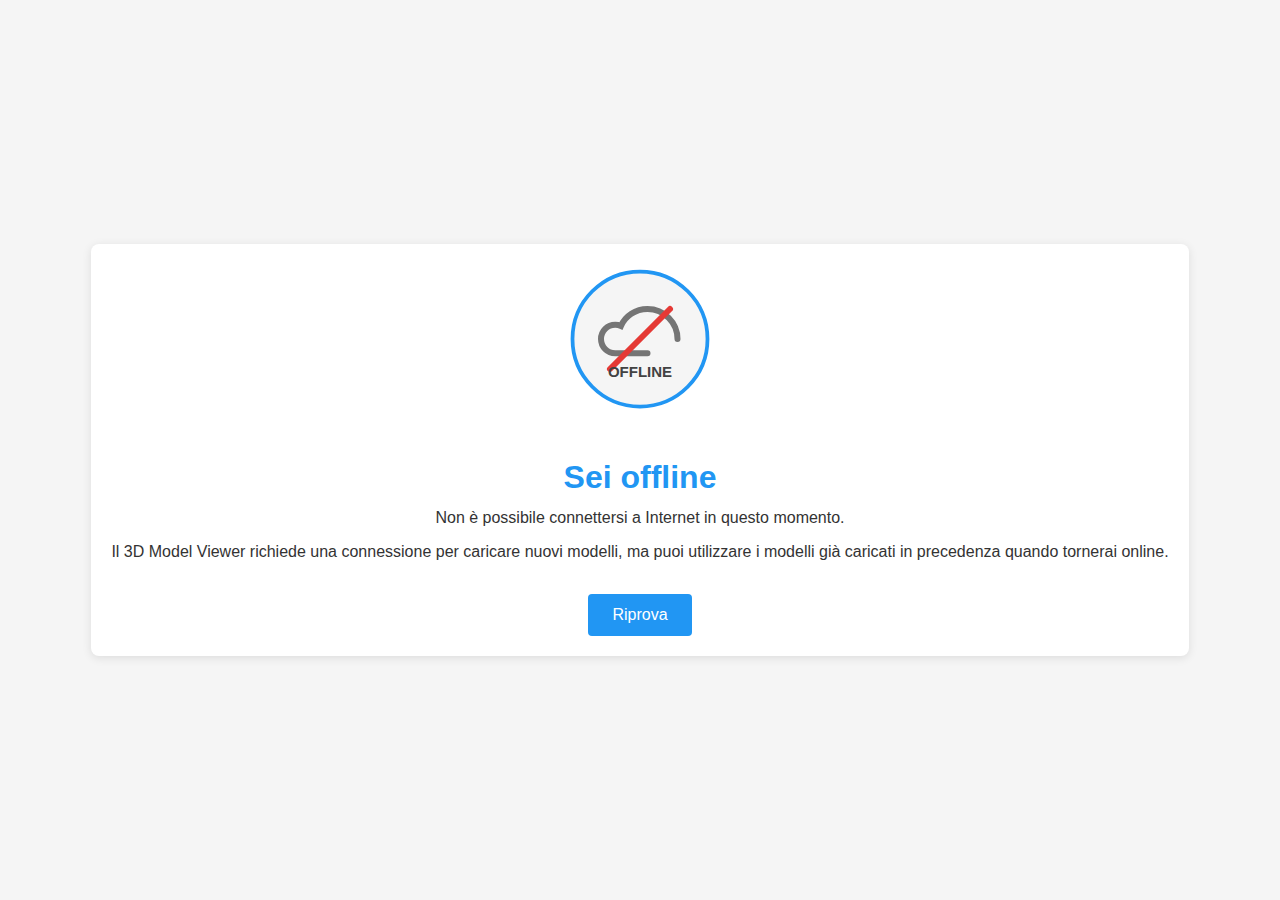
<file: offline.html>
<!DOCTYPE html>
<html lang="it">
<head>
    <meta charset="UTF-8">
    <meta name="viewport" content="width=device-width, initial-scale=1.0, maximum-scale=1.0, user-scalable=no">
    <title>Offline - 3D Model Viewer</title>
    <link rel="manifest" href="manifest.json">
    <meta name="theme-color" content="#2196F3">
    <style>
        body {
            font-family: Arial, sans-serif;
            margin: 0;
            padding: 0;
            display: flex;
            flex-direction: column;
            align-items: center;
            justify-content: center;
            min-height: 100vh;
            background-color: #f5f5f5;
            color: #333;
            text-align: center;
        }
        
        .offline-container {
            max-width: 90%;
            padding: 20px;
            background-color: white;
            border-radius: 8px;
            box-shadow: 0 2px 10px rgba(0,0,0,0.1);
            margin: 20px;
        }
        
        h1 {
            color: #2196F3;
            margin-bottom: 10px;
        }
        
        p {
            margin: 10px 0;
            line-height: 1.5;
        }
        
        .offline-icon {
            width: 150px;
            height: 150px;
            margin-bottom: 20px;
        }
        
        button {
            background-color: #2196F3;
            color: white;
            border: none;
            padding: 12px 24px;
            border-radius: 4px;
            font-size: 16px;
            cursor: pointer;
            margin-top: 20px;
            transition: background-color 0.3s;
        }
        
        button:hover {
            background-color: #1976D2;
        }
        
        @media (max-width: 768px) {
            .offline-icon {
                width: 100px;
                height: 100px;
            }
            
            h1 {
                font-size: 1.5rem;
            }
            
            p {
                font-size: 0.9rem;
            }
            
            button {
                padding: 10px 20px;
                font-size: 14px;
            }
        }
    </style>
</head>
<body>
    <div class="offline-container">
        <img src="offline.svg" alt="Offline" class="offline-icon">
        <h1>Sei offline</h1>
        <p>Non è possibile connettersi a Internet in questo momento.</p>
        <p>Il 3D Model Viewer richiede una connessione per caricare nuovi modelli, ma puoi utilizzare i modelli già caricati in precedenza quando tornerai online.</p>
        <button id="retry-button">Riprova</button>
    </div>
    
    <script>
        // Aggiungi event listener al pulsante di riprovare
        document.getElementById('retry-button').addEventListener('click', function() {
            // Ricarica la pagina per verificare se la connessione è tornata
            window.location.reload();
        });
        
        // Ascolta l'evento online per ricaricare automaticamente quando la connessione torna
        window.addEventListener('online', function() {
            window.location.reload();
        });
    </script>
</body>
</html>
</file>
